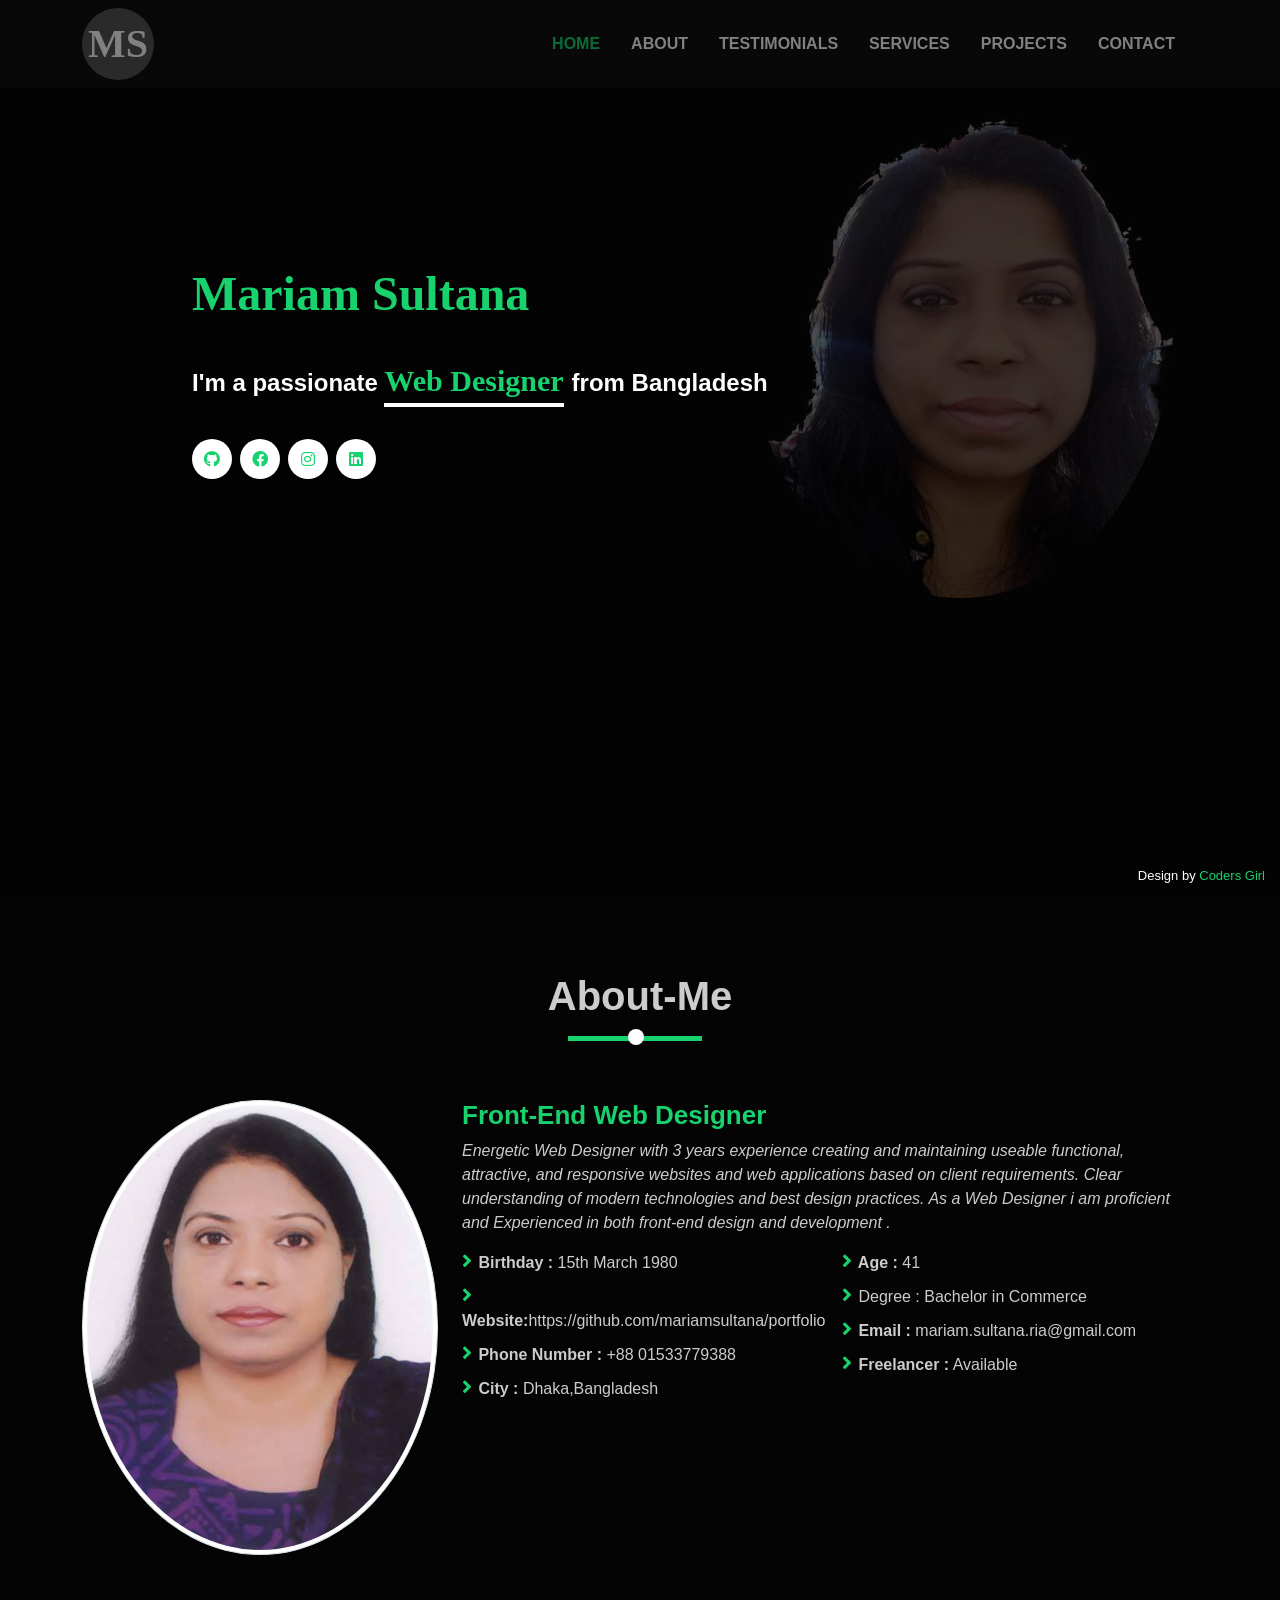
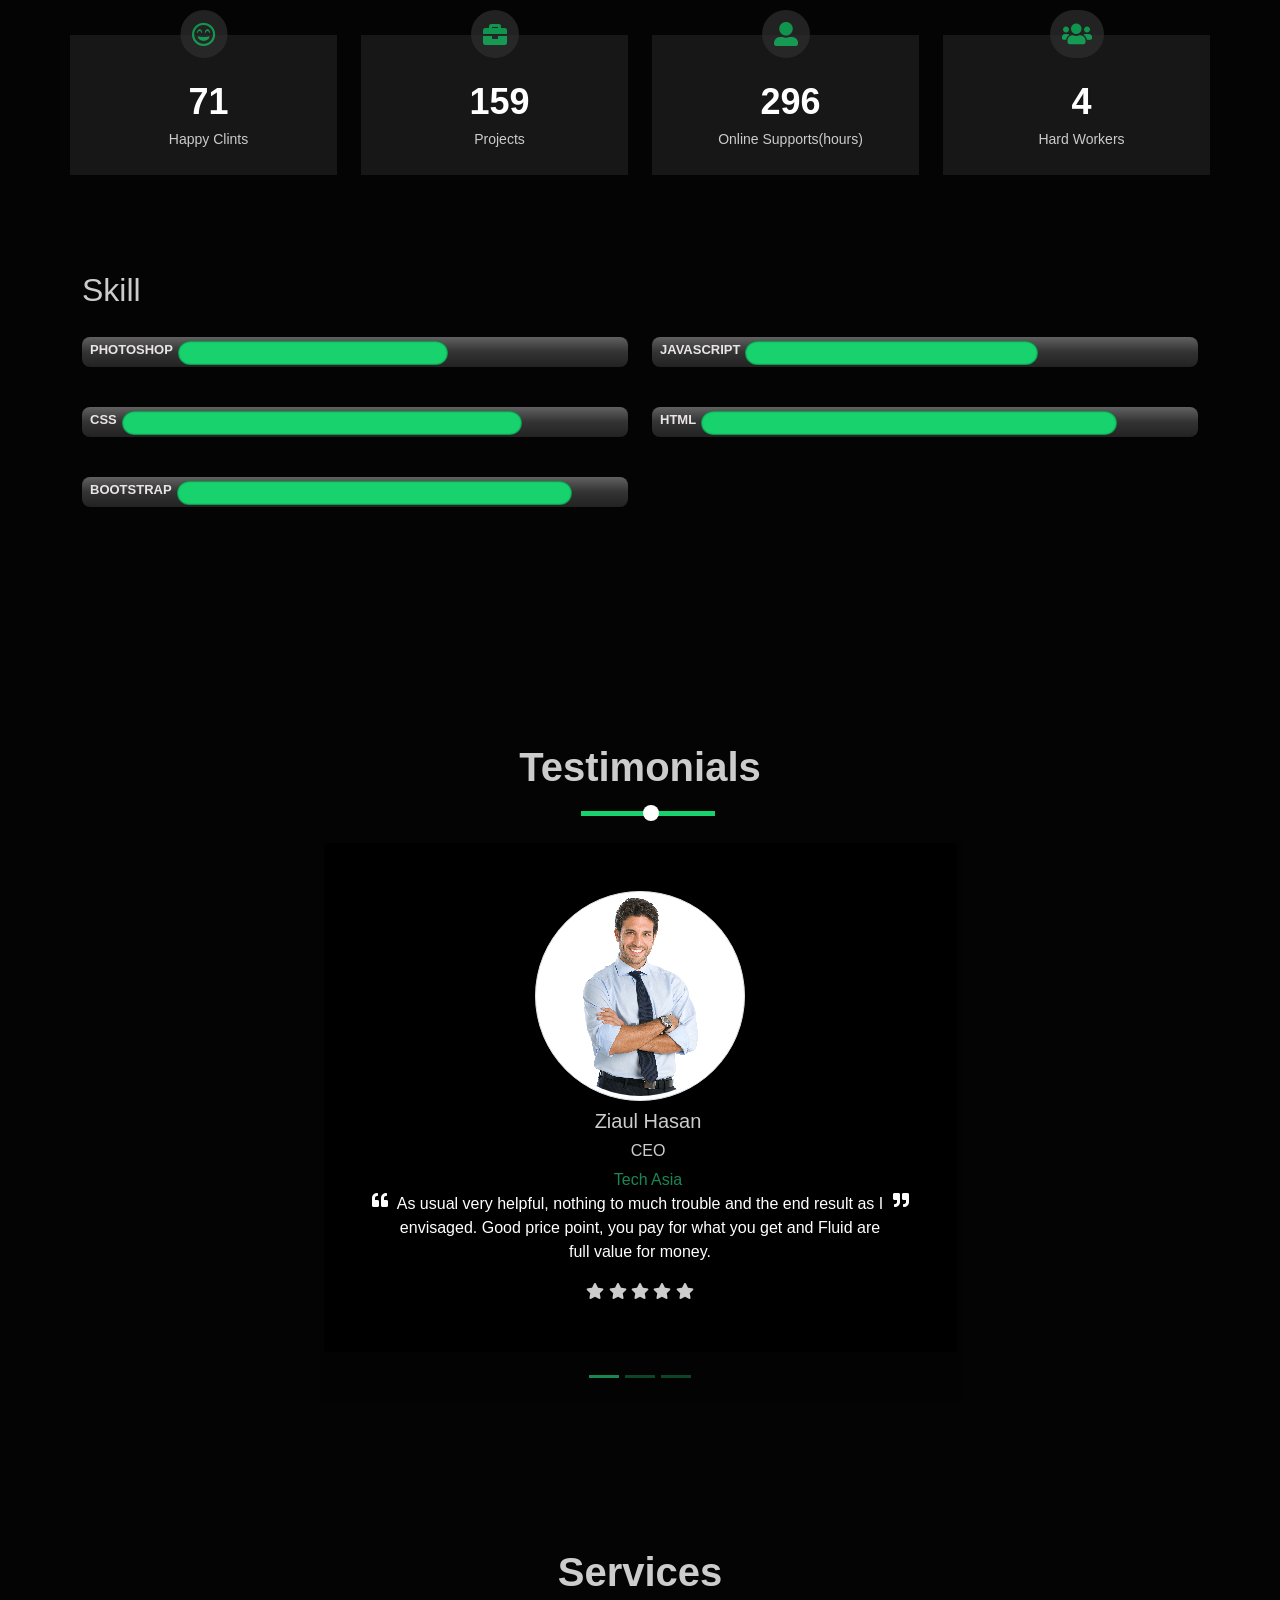
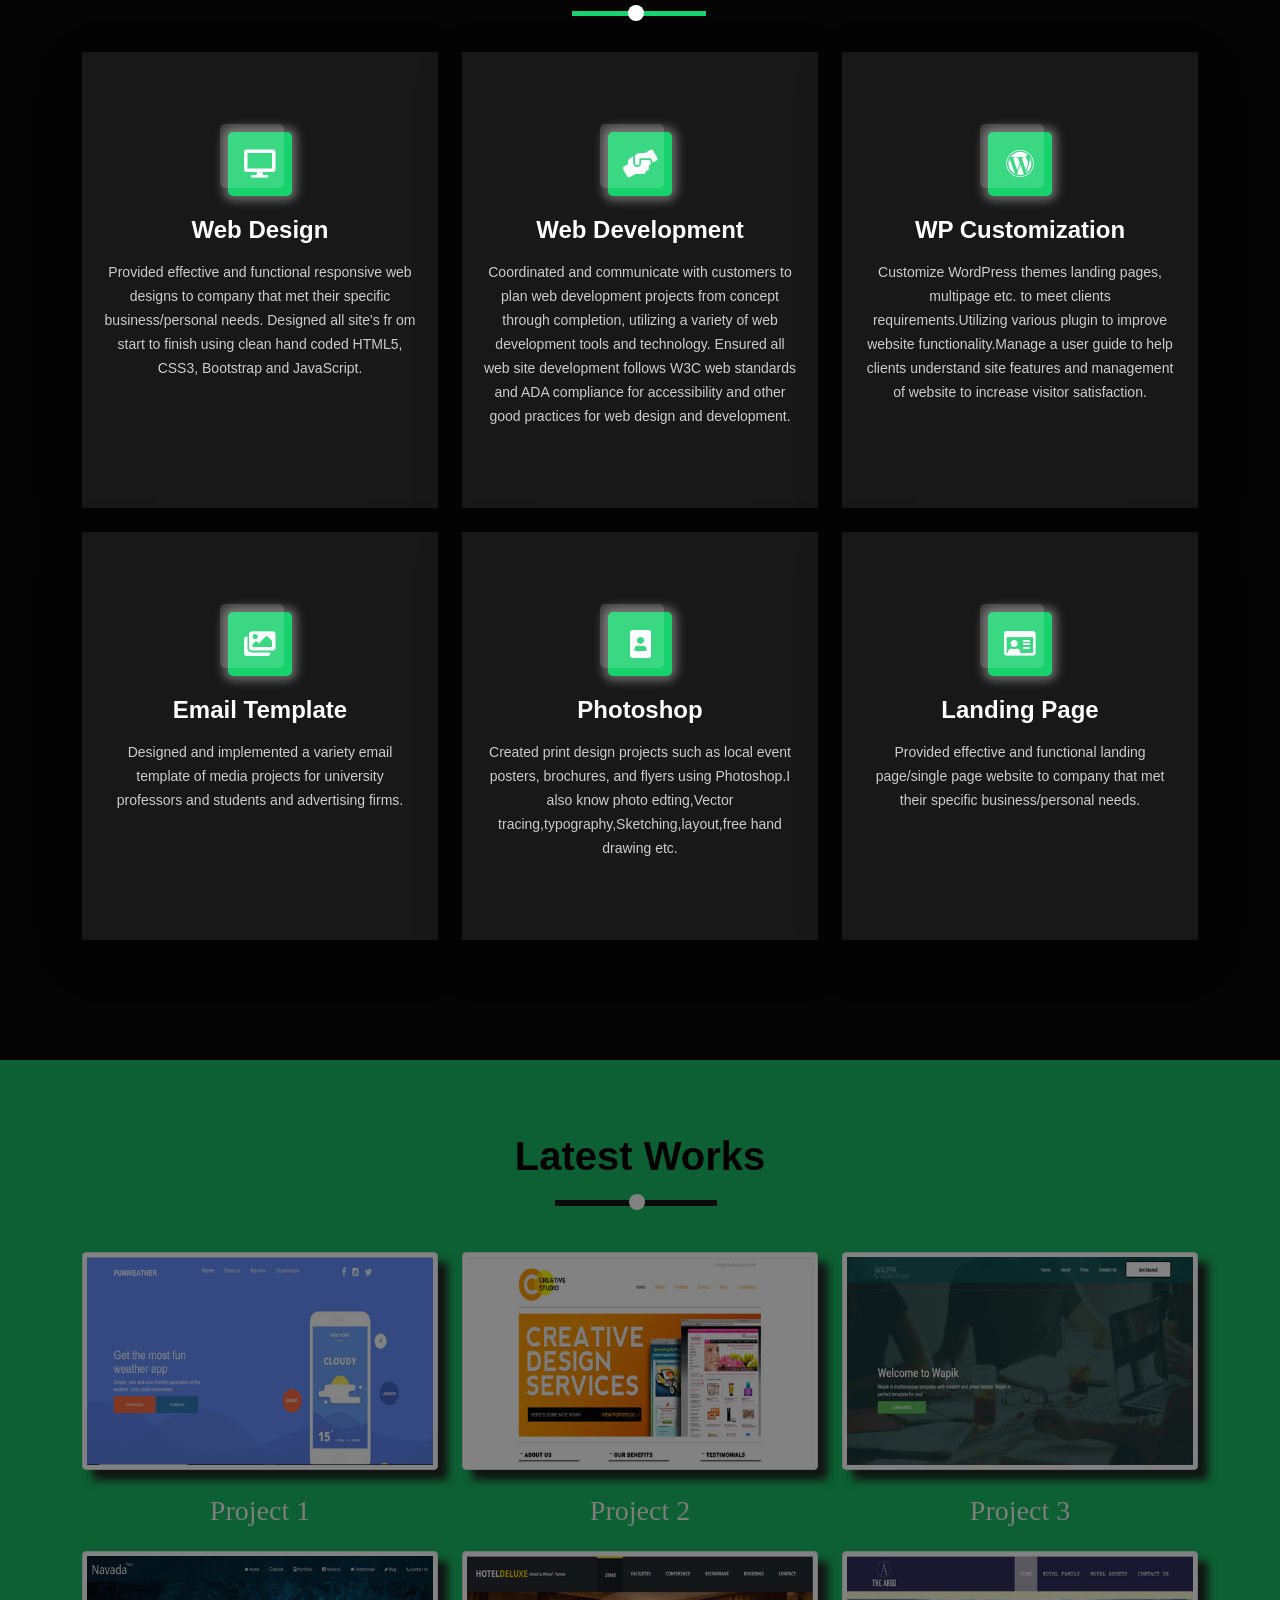
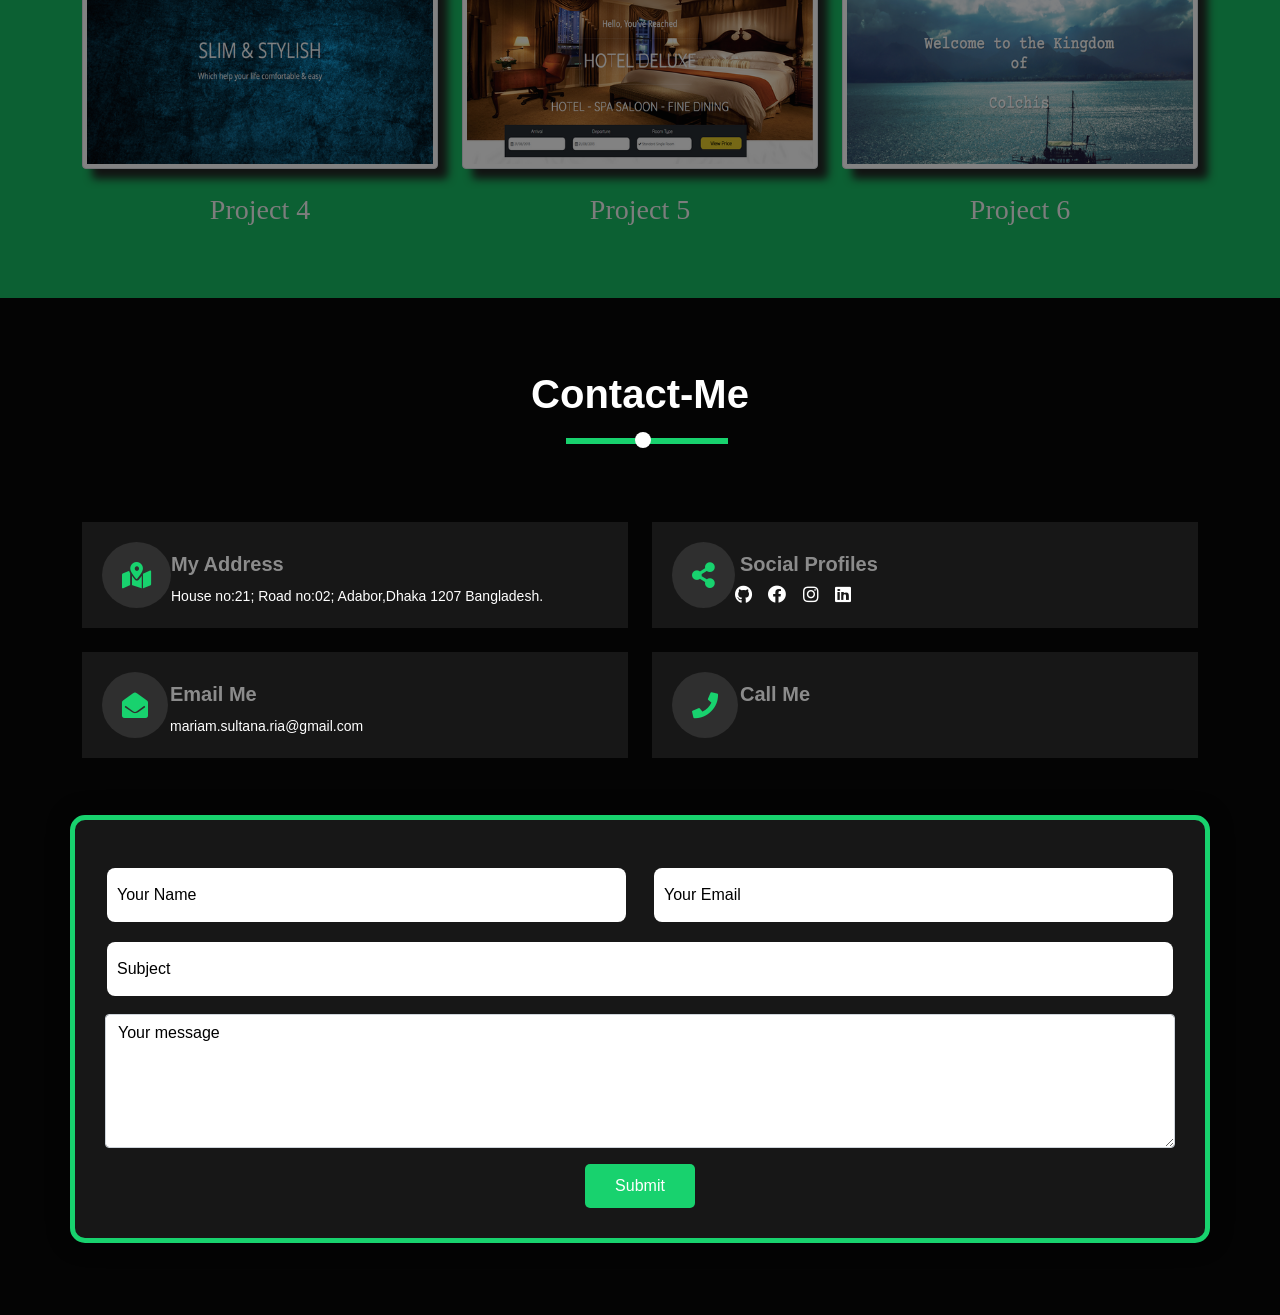
<file: index.html>
<!DOCTYPE html>
<html lang="en">

<head>
  <meta charset="UTF-8">
  <meta http-equiv="X-UA-Compatible" content="IE=edge">
  <title>My portfolio</title>
  <meta name="viewport" content="width=device-width, initial-scale=1.0">
  <link rel="stylesheet" href="assets/css/all.min.css">
  <link rel="stylesheet" href="assets/css/fontawesome.min.css">
  <link rel="stylesheet" href="assets/css/bootstrap.min.css">
  <link rel="stylesheet" href="assets/css/styles.css">
  <link rel="stylesheet" href="assets/css/responsive.css">



</head>

<body>
  
  <header id="header" class="header-tops">
    <div class="container">
      <nav class="navbar cus_nav navbar-expand-md navbar-light">
        <div class="container">
          <a class="navbar-brand  logo fs-1 fw-bolder text-white" href="#">MS</a>
          <button class="  navbar-toggler" type="button" data-bs-toggle="collapse" data-bs-target="#navbarSupportedContent"
            aria-controls="navbarNav" aria-expanded="false" aria-label="Toggle navigation">
            <span><i class="fas fa-bars fa-2x text-white"></i></span>
          </button>
          <div class="collapse navbar-collapse" id="navbarSupportedContent">
            <ul class=" navbar-nav ms-auto mb-2 mb-lg-0 ">
              <li class="nav-item">
                <a class="nav-link  text-uppercase fs-6 active" aria-current="page" href="#header">Home</a>
              </li>
              <li class="nav-item">
                <a class="nav-link fw-bold text-uppercase fs-6 " href="#about">About</a>
              </li>
              <li class="nav-item">
                <a class="nav-link fw-bold fs-6 text-uppercase " href="#testimonials">Testimonials</a>
              </li>
              <li class="nav-item">
                <a class="nav-link fs-6 fw-bold text-uppercase" href="#services">Services</a>
              </li>
              <li class="nav-item">
                <a class="nav-link fs-6 fw-bold text-uppercase" href="#projects">Projects</a>
              </li>
              <li class="nav-item">
                <a class="nav-link fs-6 fw-bold text-uppercase" href="#contact">Contact</a>
              </li>


            </ul>

          </div>
        </div>
      </nav>
      <div class="row">
        <div class="col-md-6">
          <div class="header-content">
            <h1><a href="#index.html">Mariam Sultana</a></h1>
            <h2 class="fw-bolder">I'm a passionate <span class="me-2 fw-bolder"> Web Designer</span>from Bangladesh</h2>
            <!-- Social Link  start-->
            <div class="social-link">
              <a href="https://github.com/mariamsultana?tab=repositories" class="github" target="_blank" ><i class="fab fa-github"></i></a>
              <a href="https://www.facebook.com/mariam.sultana.ria" target="_blank"  class="facebook"><i class="fab fa-facebook"></i></a>
              <a href="https://www.instagram.com/mariam_sultana1980/" class="instagram" target="_blank" ><i class="fab fa-instagram"></i></a>
              <a href="https://www.linkedin.com/in/mariam-sultana-720754151/" target="_blank" class="linkedin"><i class="fab fa-linkedin"></i></a>
            </div>
          </div>
        </div>
        <div class="col-md-6   img-area ">
          <img class="img-fluid d-block img_d rounded-circle mx-auto  mt-5" src="assets/img/rea (2).png" alt="ria">
        </div>
      </div>



      <div class="video_container">
        <video autoplay muted loop>
          <source src="assets/img/design.mp4" type="video/mp4">
        </video>
      </div>
    </div>
  </header>

  <!-- start about section -->
  <section id="about" class="about-area py-5">
    <div class="about-me container justify-content-center py-4">
      <div class="section-title text-center">
        <h2 class="pb-3">About-Me</h2>
        
      </div>
      <div class="row  mt-5 py-2">
        <div class="col-lg-4 text-md-center" data-aos="fade-right">
          <img src="assets/img/ria.jpg" class="img-fluid img-thumbnail rounded-circle" alt="">

        </div>
        <div class="col-lg-8 pt-4 pt-lg-0 content" data-aos="fade-right">
          <h3>Front-End Web Designer</h3>
          <p class="fst-italic">Energetic Web Designer with 3 years experience creating and maintaining useable functional,
attractive, and responsive websites and web applications based on client requirements. Clear understanding of
modern technologies and best design practices. As a Web Designer i am proficient and Experienced in both front-end design and development .

          </p>
          <div class="row">
            <div class="col-lg-6">
              <ul>
                <li><i class="fas fa-angle-right"></i><strong> Birthday :</strong> 15th March 1980</li>
                <li><i class="fas fa-angle-right"></i><strong> Website:</strong>https://github.com/mariamsultana/portfolio</li>
                <li><i class="fas fa-angle-right"></i><strong> Phone Number :</strong> +88 01533779388</li>
                <li><i class="fas fa-angle-right"></i><strong> City :</strong> Dhaka,Bangladesh</li>
              </ul>
            </div>
            <div class="col-lg-6">
              <ul>
                <li><i class="fas fa-angle-right"></i><strong> Age :</strong> 41</li>
                <li><i class="fas fa-angle-right"></i> Degree :</strong> Bachelor in Commerce</li>
                <li><i class="fas fa-angle-right"></i><strong> Email :</strong> mariam.sultana.ria@gmail.com</li>
                <li><i class="fas fa-angle-right"></i><strong> Freelancer :</strong> Available</li>
              </ul>

            </div>
          </div>
        </div>
      </div>
    </div>

    <!-- end about section -->
    <!-- count section start -->
    <div class="counts container py-5">
      <div class="row">
        <div class="col-lg-3 col-md-6">
          <div class="count-box">
            <i class="far fa-grin-beam"></i>
            <span class="counter-count">232</span>
            <p>Happy Clints</p>
          </div>
        </div>
        <div class="col-lg-3 col-md-6 mt-5 mt-md-0">
          <div class="count-box">
            <i class="fas fa-briefcase"></i>
            <span class="counter-count">520</span>
            <p>Projects</p>
          </div>
        </div>
        <div class="col-lg-3 col-md-6 mt-5 mt-lg-0">
          <div class="count-box">
            <i class="fas fa-user-alt"></i>
            <span class="counter-count">969</span>
            <p>Online Supports(hours)</p>
          </div>
        </div>

        <div class="col-lg-3 col-md-6 mt-5 mt-lg-0">
          <div class="count-box">
            <i class="fas fa-users"></i>
            <span class="counter-count">10</span>
            <p>Hard Workers</p>
          </div>
        </div>
      </div>

    </div>
    <!-- count section End -->
    <!-- Skill section Start -->
    <div class=" pro-area container py-5">
      <div class="section-title">
        <h2>Skill </h2>
      </div>
      <div class="row skills-content">

        <div class="col-lg-6">
          <div class="skill">
            <span class="Name">Photoshop</span>
            <div class="percent">
              <div class="progress" style="width: 65%;"></div>
            </div>
            <div class="Value">65%</div>
          </div>
        </div>
        <div class="col-lg-6">
          <div class="skill">
            <span class="Name">JavaScript</span>
            <div class="percent">
              <div class="progress" style="width: 70%;"></div>
            </div>
            <div class="Value">70%</div>
          </div>
        </div>
        <div class="col-lg-6">
          <div class="skill">
            <span class="Name">CSS</span>
            <div class="percent">
              <div class="progress" style="width: 85%;"></div>
            </div>
            <div class="Value">85%</div>
          </div>
        </div>
        <div class="col-lg-6">
          <div class="skill">
            <span class="Name">Html</span>
            <div class="percent">
              <div class="progress" style="width: 90%;"></div>
            </div>
            <div class="Value">90%</div>
          </div>
        </div>
        <div class="col-lg-6">
          <div class="skill">
            <span class="Name">Bootstrap</span>
            <div class="percent">
              <div class="progress" style="width: 95%;"></div>
            </div>
            <div class="Value">95%</div>
          </div>
        </div>



      </div>

    </div>
    </section>
    <!-- Skill section End -->
    <!-- Testimonial-section start -->
    <section id="testimonials" class="testomonial-area py-5">
      <div class="container  py-4">
        <div class="row justify-content-center ">
          <div class="col-md-12   ">
            <div class="section-title text-center">
              <h2 class="fs-bold my-5 ">Testimonials</h2>
            </div>
          </div>

        </div>
        <div class="row justify-content-center ">
          <div class="col-lg-7  ">
            <div id="carousel1" class="carousel slide" data-bs-ride="carousel" data-pause="hover" data-bs-intervel="2000">
              <ol class="carousel-indicators">

                <li data-bs-target="#carousel1" data-bs-slide-to="0" class="active bg-success" aria-current="true"
                  aria-label="Slide 1"></li>
                <li data-bs-target="#carousel1" data-bs-slide-to="1" aria-label="Slide 2" class="bg-success"></li>
                <li data-bs-target="#carousel1" data-bs-slide-to="2" aria-label="Slide 3" class="bg-success"></li>
              </ol>
              <div class="carousel-inner p-1">
                <!------ testi-items start-------->
                <div class="testi-items  shadow-lg rounded py-5 carousel-item active mb-5">
                  <div class="author-info text-center">
                    <img src=" assets/img/pic1.png" alt="pic1" class="img-thumbnail rounded-circle">
                    <div class="author ms-3 ">
                      <h3 class="fs-5 my-2">Ziaul Hasan</h3>
                      <h5 class="fs-6">CEO</h5>
                      <p class="text-success px-5 mb-0">Tech Asia</p>
                    </div>

                    <p class=" m-0 text-white px-5  para"><i class="fas fa-quote-left "></i> As usual very helpful, nothing to much trouble and the end result as I envisaged.
                       Good price point, you pay for what you get and Fluid are full value for money.
                      <i class="fas fa-quote-right "></i>

                    </p>
                    <div class="rating mt-3 ">
                      <i class="fas fa-star"></i>
                      <i class="fas fa-star"></i>
                      <i class="fas fa-star"></i>
                      <i class="fas fa-star"></i>
                      <i class="fas fa-star"></i>
                    </div>

                  </div>

                </div>
                <!------ testi-items end-------->
                <!------ testi-items start-------->
                <div class="testi-items  shadow-sm rounded py-5 carousel-item mb-5 ">
                  <div class="author-info text-center">
                    <img src=" assets/img/pic2.png" alt="pic1" class="img-thumbnail rounded-circle">
                    <div class="author ms-3 ">
                      <h3 class="fs-5 my-2">Maria Nur</h3>
                      <h5 class="fs-6">Manager</h5>
                      <p class="text-success px-5 mb-0">Optima Solution</p>
                    </div>

                    <p class=" m-0 text-white px-5 para"> <i class="fas fa-quote-left "></i> The guys did a fantastic job creating a new website as per my instruction.
                      
                       we would highly recommend and we will continue to work with them.

                      <i class="fas fa-quote-right "></i>
                    </p>
                    <div class="rating mt-3 ">
                      <i class="fas fa-star"></i>
                      <i class="fas fa-star"></i>
                      <i class="fas fa-star"></i>
                      <i class="fas fa-star"></i>
                      <i class="fas fa-star"></i>
                    </div>

                  </div>

                </div>
                <!------ testi-items end-------->
                <!------ testi-items start-------->
                <div class="testi-items  shadow-sm rounded py-5 carousel-item mb-5 ">
                  <div class="author-info text-center">
                    <img src=" assets/img/pic4.png" alt="pic1" class="img-thumbnail rounded-circle">
                    <div class="author ms-3 ">
                      <h3 class="fs-5 my-2">Andru Methew</h3>
                      <h5 class="fs-6">CEO</h5>
                      <p class="text-success px-5 mb-0">Hiperlink</p>
                    </div>

                      <p class="px-5 m-0 text-white para"><i class="fas fa-quote-left "></i> Thanks again  for a great website you have done, it looks fantastic  I do really appreciate it. We are extremely pleased with the result.
                         I would recommend you to anyone. 
                       <i class="fas fa-quote-right "></i>
                    </p>
                    <div class="rating mt-3 ">
                      <i class="fas fa-star"></i>
                      <i class="fas fa-star"></i>
                      <i class="fas fa-star"></i>
                      <i class="fas fa-star"></i>
                      <i class="fas fa-star"></i>
                    </div>

                  </div>

                </div>
                <!------ testi-items end-------->


              </div>
            </div>

          </div>
        </div>
      </div>
    </section>
    <!--------Testomonial section end -------->
  
  <!-------Service section start -------->
  <section id="services" class="services-area py-5">
    <div class="container justify-content-center py-4">
      <div class="section-title text-center">
        <h2>Services</h2> 
      </div>
      <div class="row py-5">
        <div class="col-lg-4 col-md-6 d-flex align-items-stretch ">
          <div class="icon-box shadow-lg">
            <div class="icon">
              <i class="fas fa-desktop"></i>
            </div>
            <h4><a href="#">Web Design </a></h4>
            <p>Provided effective and functional  responsive web designs to company that met their specific business/personal needs.
              Designed all site's fr om start to finish using clean hand coded HTML5, CSS3, Bootstrap and JavaScript.
            </p>
          </div>

        </div>
        <div class="col-lg-4 col-md-6 d-flex align-items-stretch mt-4 mt-md-0">
          <div class="icon-box shadow-lg">
            <div class="icon ">
             <i class="fas fa-hands-helping"></i>
            </div>
            <h4><a href="#">Web Development</a></h4>
            <p>Coordinated and communicate with customers to plan web development projects from concept through completion, utilizing a variety of web development tools and technology.
              Ensured all web site development follows W3C web standards and ADA compliance for accessibility and other good practices for web design and development.
            </p>
          </div>

        </div>
        <div class="col-lg-4 col-md-6 d-flex align-items-stretch mt-4 mt-lg-0">
          <div class="icon-box shadow-lg">
            <div class="icon">
            <i class="fab fa-wordpress"></i>
            </div>
            <h4><a href="#">WP Customization </a></h4>
            <p> Customize WordPress themes landing pages, multipage etc. to meet clients requirements.Utilizing various plugin to improve website functionality.Manage a user guide to help clients understand site features and management of website to increase visitor satisfaction.</p>
          </div>

        </div>
        <div class="col-lg-4 col-md-6 d-flex align-items-stretch mt-4">
          <div class="icon-box shadow-lg">
            <div class="icon">
              <i class="fas fa-images"></i>
            </div>
            <h4><a href="#">Email Template </a></h4>
            <p>Designed and implemented a variety  email template of  media projects for university professors and students and advertising firms.</p>
          </div>

        </div>
        <div class="col-lg-4 col-md-6 d-flex align-items-stretch mt-4">
          <div class="icon-box shadow-lg">
            <div class="icon">
              <i class="fas fa-portrait"></i>
             
            </div>
            <h4><a href="#">Photoshop </a></h4>
            <p>Created print design projects such as local event posters, brochures, and flyers using Photoshop.I also know photo edting,Vector tracing,typography,Sketching,layout,free hand drawing etc.</p>
          </div>

        </div>
        <div class="col-lg-4 col-md-6 d-flex align-items-stretch mt-4">
          <div class="icon-box shadow-lg">
            <div class="icon">
              <i class="far fa-id-card"></i>
            </div>
            <h4><a href="#">Landing Page</a></h4>
            <p>Provided effective and functional landing page/single page website to company that met their specific business/personal needs.</p>
          </div>

        </div>

      </div>
    </div>
  </section>
  <!-------Service section start -------->
  <!-- Portfolio section start -->
  <!--------Portfolio section start -------->
  <section class="projects-area py-5" id="projects">
    <div class="container-fluid">
      <div class="row justify-content-center py-4">
        <div class="col-md-12   ">
          <div class="section-title text-center">
            <h2 class="fs-bolder mb-5">Latest Works</h2>
          </div>
        </div>

      </div>
       <div class="container">
        <div class="row">
          <div class="col-md-4">
            <div class="portfolio-item pb-3">
               <div class="portfolio-img">
              <a href="https://mariamsultana.github.io/landing-page-website2/" target="_blank">
                <img src="assets/img/web1.png" class=" w-100 img-thumbnail mb-3 " alt="item 1">
                </a>
                </div>
              <h3 class="text-capitalize text-center    my-2">Project 1</h3>
              
            </div>
          </div>
          <div class="col-md-4">
            <div class="portfolio-item pb-3">
               <div class="portfolio-img">
              <a href="https://mariamsultana.github.io/creative/" target="_blank">
              <img src="assets/img/web2.png" class=" w-100 img-thumbnail mb-3" alt="item 1">
              </a>
              </div>
              <h3 class="text-capitalize text-center   my-2">Project 2</h3>
              
             
            </div>
          </div>
          <div class="col-md-4">
            <div class="portfolio-item pb-3">
               <div class="portfolio-img">
              <a href="https://mariamsultana.github.io/bootstrap-project/" target="_blank">
              <img src="assets/img/web3.png" class=" w-100 img-thumbnail mb-3 " alt="item 1">
              </a>
              </div>
              <h3 class="text-capitalize text-center   my-2 "> Project 3</h3>
              
              
            </div>
          </div>
          <div class="col-md-4">
            <div class="portfolio-item pb-3">
              <div class="portfolio-img">
              <a href="https://mariamsultana.github.io/single-page-website-1/" target="_blank">
              <img src="assets/img/web4.png" class=" w-100 img-thumbnail mb-3" alt="item 1">
              </a>
              </div>
              <h3 class="text-capitalize text-center  my-2">Project 4</h3>
              
            </div>
          </div>
          <div class="col-md-4">
            <div class="portfolio-item pb-3">
              <div class="portfolio-img">
              <a href="https://mariamsultana.github.io/business-website/" target="_blank">
              <img src="assets/img/website5.png" class=" w-100 img-thumbnail mb-3" alt="item 1">
              </a>
              </div>
              <h3 class="text-capitalize text-center my-2">Project 5</h3>
            
            </div>
          </div>
          <div class="col-md-4">
            <div class="portfolio-item pb-3">
               <div class="portfolio-img">
              <a href="https://mariamsultana.github.io/Multipage-Website-1/" target="_blank">
                <img src="assets/img/website2.png" class=" w-100 img-thumbnail mb-3 " alt="item 1">
                </a>
                </div>
              <h3 class="text-capitalize text-center my-2">Project 6</h3>
             
            </div>
          </div>

        </div>
      </div>
    </div>

  </section>
  <!--------Portfolio section end -------->
  <!-- Portfolio section end -->
  <!-------Contact section start -------->
  <section id="contact" class="contact-area py-5">
    <div class="container py-4">
      <div class="section-title text-center">
        <h2>Contact-me</h2>
        
      </div>
      <div class="row mt-5 pt-5">
        <div class="col-md-6 d-flex align-items-stretch">
          <div class="info-box">
            <i class="fas fa-map-marked-alt "></i>
            <h3>My Address</h3>
            <p>
              House no:21;
              Road no:02;
              Adabor,Dhaka 1207
              Bangladesh.
            </p>
          </div>
        </div>
        <div class="col-md-6 d-flex align-items-stretch mt-4 mt-md-0">
          <div class="info-box">
            <i class=" fas fa-share-alt"></i>
            <h3>Social Profiles</h3>

            <div class="social-link">
              <a href="https://github.com/mariamsultana?tab=repositories" class="github" target="_blank"><i class="fab fa-github"></i></a>
              <a href="https://www.facebook.com/mariam.sultana.ria" class="facebook" target="_blank"><i class="fab fa-facebook "></i></a>
              <a href="https://www.instagram.com/mariam_sultana1980/" class="instagram" target="_blank"><i class="fab fa-instagram "></i></a>
              <a href="https://www.linkedin.com/in/mariam-sultana-720754151/" class="linkedin" target="_blank"><i class="fab fa-linkedin "></i></a>
            </div>

          </div>
        </div>
        <div class="col-md-6 d-flex align-items-stretch mt-4">
          <div class="info-box"> 
            <i class="fas fa-envelope-open"></i>
            <h3>Email Me</h3>
            <p>mariam.sultana.ria@gmail.com</p>
          </div>

        </div>
        <div class="col-md-6 d-flex align-items-stretch mt-4">
          <div class="info-box">
            <a href="tel:+880 1533 779 388"><i class=" fas fa-phone"></i></a>
            <h3>Call Me</h3>
            
          </div>

        </div>
        <!-- contact Form -->
        <form name="formValidation" id="formValidation" action="" class="php-email-form mt-6" method="post">
          <div class="row form-row">
            <div class="col-md-6 form-group my-3">
              <input type="text" class="form-control" placeholder="Your Name" name="name" required>
              <div class="validate"></div>
            </div>
            <div class="col-md-6 form-group my-3">
              <input type="email" class="form-control" placeholder="Your Email" name="email" required>
              <div class="validate"></div>
            </div>
          </div>

          <div class="form-group mb-3">
            <input type="text" class="form-control" name="subject" placeholder="Subject" required>
            <div class="validate"></div>
          </div>
          <div class="form-group mb-3">
            <textarea class="form-control" name="formMessage" cols="30" rows="5" required
              placeholder="Your message"></textarea>
            <div class="validate"></div>
          </div>
          <div class="text-center "><button type="submit" value="submit">Submit</button></div>

        </form>

      </div>
    </div>

  </section>
  <!-------Contact section End -------->
  <div class="credits">
    Design by <a href="#">Coders Girl</a>
  </div>

<script src="assets/js/bootstrap.min.js"></script>
 <script src="assets/js/jquery.min.js"></script>
  <script src="assets/js/jquery.validate.min.js"></script>
  <script src="assets/js/popper.min.js"></script>
  <script src="assets/js/script.js"></script>
</body>

</html>
</file>
<file: assets/css/styles.css>
*{
  margin: 0;
  padding: 0;
  box-sizing: border-box;
}
@import url('https://fonts.googleapis.com/css2?family=Open+Sans:wght@300;400;600;700;800&display=swap');
@import url('https://fonts.googleapis.com/css2?family=Pacifico&display=swap');

html{
    scroll-behavior: smooth;
}
body{

  font-family: "Open sana" ,sans-serif;
  color: #ccc;
  position: relative;
  /* background: transparent; */
  background-color: #040404;
  
}
body::before{
  content:"";
  position: fixed;
  left: 0;
  right: 0;
  top: 0;
  height: 100vh;
  z-index: -1;
  background-size:cover;
  background-color: #040404;
}
a{text-decoration: none;}

h1,h2.h3,h4,h5,h6{
  font-family: "Railway", sans-serif;
  font-size:20px ;
}
        /* ---------header start -------------*/
#header{
  /* transition: ease-in-out 0.3s;  */
  position: relative;
  height: 100vh;
  display: flex;
  align-items: center;
  z-index: 997;
  overflow-y: auto;
}
#header::before {
	background-color: #040404;
	position: absolute;
	opacity: 0.7;
	content: "";
	width: 100%;
	height: 100%;
}
.header-content {
  position: absolute;
  top: 30%;
  left: 15%;
  content: "";
  
}
/* #header *{
  transition: ease-in-out 0.3s;

} */
#header h1{
  font-size: 48px;
  margin: 0;
  padding: 0;
  line-height: 1;
  font-weight: 700;
  font-family: 'Handlee', cursive;
  color: #000;
}
#header h1 a,
#header h1 a:hover{
  color: #18d26e;;
  display:block;
  line-height: 1;

}
#header h2{
  font-size: 24px;
  margin-top:45px;
  color:rgba(255,255,255.0,8);
}
#header h2 span{
  color: #18d26e;
  border-bottom: 4px solid#fff;
  padding-bottom: 6px;
  font-size: 30px;
  font-family: 'Handlee', cursive;
}
#header h2 span:hover{
  border-bottom: 4px solid#18d26e;
  color:#fff;
}
#header .social-link{
  display: flex;
  margin-top: 40px;
}
#header .social-link a{
  display: flex;
  align-items: center;
  font-size: 16px;
  justify-content: center;
  background: rgba(255,255,255.0,1);
  color: #18d26e ;
  line-height: 1;
  width:40px;
  height: 40px;
  border-radius: 50%;
  margin-right: 8px;
}
#header .social-link a:hover{
  background-color:  #18d26e;
  color: #fff;
}
.logo {
	background-color: #555252;
	border-radius: 50%;
	padding: 6px;
  font-family: 'Pacifico', cursive !important ;

}
video{
  position: absolute;
  top: 0;
  left: 0;
  width: 100%;
  height: 100%;
  object-fit: cover;
  z-index: -2;
}
.img-area {
	
	position: absolute;
	top:0;
	right:0;
	content: "";
	z-index: -1;
}



 
/* ================header end============== */
/* ===================Navigation menu start========== */
 

.cus_nav {
	position: absolute;
	content: "";
	top: 0;
	right: 0px;
	width: 100%;
  background-color: #0e0e0f;
	/* padding: 1% 9%; */
	opacity: 0.5;
}
.cus_nav ul{
  display:flex;
  margin:0;
  padding:0;
  list-style: none;
}
.cus_nav .nav-link {
	padding:5px 8px;
  margin-right: 15px;
  color: #fff!important;
  font-family: "Poppins",sans-serif;

}

  .cus_nav .nav-item .active{
    color:#18d26e!important;
    font-weight: bolder;
  }
.cus_nav .nav-link:hover
{
  background-color: rgba(35, 61, 85, 0.5);
  border-bottom:2px solid#18d26e;
  transform: scale(1.2);
  border-radius: 5px;
  transition: .4s;
  color: #35e888 !important;
  text-decoration: none;
}


.navbar-toggler{
  position: fixed;
  right:15px;
  top:15px;
  z-index:9998;
  border:0;
  background-color: rgb(73, 71, 71);
  font-size: 24px;
  transition: all 0.4s; 
  outline: none;
  line-height: 1;
  cursor: pointer;
  opacity: 0.5;
  text-align:end;
}
.navbar-toggler i{
  color:#fff;
}


/* ===================Navigation menu End========== */

/* ===================About  Section Start========== */
.about-me h2 {
     font-size: 40px;
     font-weight: 700;
     text-transform: capitalize;
     display: inline-block;
     position: relative;
     }
    .about-me h2:before {
      position: absolute;
      content: "";
      top: 100%;
      margin-bottom: 20px;
      width: 134px;
      height: 5px;
      left: 20px;
      background-color: #18d26e;
    }
    .about-me h2::after {
      position: absolute;
      content: "";
      width: 16px;
      height: 16px;
      background-color: #fff;
      border-radius: 50%;
      top: 57px;
      right: 88px;
     
    } 
.about-me .content h3 {
  font-weight: 700;
  font-size: 26px;
  color: #18d26e;
}
.about-me .content ul{
  list-style:none;
  padding:0;
}
.about-me .content ul li{
  padding-bottom:10px;
}
.about-me .content ul i {
  font-size: 20px;
  padding-right: 2px;
  color: #18d26e;
}
.about-me .content p:last-child{
  margin-bottom: 0;
}

/* ===================About  Section end========== */
/* ===================Count Section Start========== */
.counts{
  padding:70px 0 60px;
}
.counts .count-box{
  padding:40px 30px 25px 40px;
  width:100%;
  position:relative;
  text-align: center;
  background: rgba(255,255,255,0.08);
}
.counts .count-box i{
  position: absolute;
  top: -25px;
  left: 50%;
  font-size: 24px;
  padding:12px;
  color: #18d26e;
  border-radius: 50px;
  transform:translateX(-50%);
  background: #303030;
  opacity: 0.7;
}
.counts .count-box span{
  font-size: 36px;
  display: block;
  font-weight: 600;
  color: #fff;

}
.counts .count-box p{
  padding: 0;
  margin: 0;
  font-family: "Raleway" ,sans-serif;
  font-size: 14px;
}

/* ===================Count  Section end========== */
/* ===================Skill  Section start========== */

.pro-area .skill{
  position: relative;
  width:auto;
  display: flex;
  margin: 20px 0;
  padding:3px;
  background: linear-gradient(#616161 0%,#333,#222);
  border-radius: 8px;
  overflow: hidden;
  border:2px solidrgb(121, 92, 92);
  transition: 0.5s;
  
}
.pro-area .skill::before{
  content: "";
  position: absolute;
  top:0;
  left: 0;
  width: 100%;
  height: 50%;
  background: rgba(255,255,255.0.1);
  z-index: 10;
}
.pro-area .skill .Name {
  position: relative;
  width: auto;
  text-align: left;
  color: rgb(233, 229, 229);
  
  text-transform: uppercase;
  font-size: 13px;
  margin:0px 5px;
  font-weight: 700;
}
.pro-area .skill .Value {
	position: relative;

	text-align: left;
	color: #fff;

	text-transform: uppercase;
	left: 17%;
	font-weight: bold;
}
.pro-area .skill.progress{
  position: relative;
  width: calc(100% -150px);
  height: 20px;
  margin: 0 10px;
  background: #151515;
  box-shadow: inset 0 0 10px #000;
  overflow: hidden;
  border-radius: 10px;
}
.pro-area .skill .percent {
	position: relative;
	width: 100%;
	height: auto;
	content: "";
}
.pro-area .skill .percent .progress{
  position: absolute;
  top: 2%;
  bottom: 2%;
  width:auto;
  height: 100%;
  border-radius: 15px;
  background: #18d26e;
  box-shadow: inset 0 0 2px #000;
  animation:animate 4s ease-in-out forwards;
}
@keyframes animate{
  from{width: 0}
}

/* ===================Skill  Section end========== */
/* ===================Testimonial  Section start========== */
.testomonial-area h2 {
     font-size: 40px;
     font-weight: 700;
     text-transform: capitalize;
     display: inline-block;
     position: relative;
     
    
    }
    .testomonial-area h2:before {
      position: absolute;
      content: "";
      top: 100%;
      margin: 20px;
      width: 134px;
      height: 5px;
      left: 42px;
      background-color: #18d26e;
    }
    .testomonial-area h2::after {
      position: absolute;
      content: "";
      width: 16px;
      height: 16px;
      background-color: #fff;
      border-radius: 50%;
      top: 62px;
      right: 102px;
    
    } 
.carousel-item {
	background-color: #000;
  border-bottom: 0;
}

.testi-items .para{
  width:100%;
  height: 100%;
 display: flex;
 justify-content: space-between;
 align-items:flex-start;
}
/* ===================Testimonial  Section end========== */
/* ===================Serrvicec  Section start========== */
.services-area  h2 {
     font-size: 40px;
     font-weight: 700;
     text-transform: capitalize;
     display: inline-block;
     position: relative;
     }
    .services-area  h2:before {
      position: absolute;
      content: "";
      top: 100%;
      margin: 15px;
      width: 134px;
      height: 5px;
      left: -1px;
      background-color: #18d26e;
    }
    .services-area  h2::after {
      position: absolute;
      content: "";
      width: 16px;
      height: 16px;
      background-color: #fff;
      border-radius: 50%;
      top: 57px;
      right: 78px;
      
    } 
.services-area .icon-box{
  text-align: center;
  background: rgba(204, 204,204,0.1);
  padding: 80px 20px;
  transition: all ease-in-out 0.3s;
}
.services-area .icon-box .icon{
  position: relative;
  margin: 0 auto;
  width: 64px;
  height: 64px;
  background: #18d26e;
  border-radius: 5px;
  transition: all ease-in-out 0s;
  display: flex;
  align-items: center;
  justify-content: center;
  margin-bottom: 20px;
  transform: perspective-3d;
  box-shadow: 0 0 10px 5px rgb(104, 102, 102);
}
.services-area .icon-box .icon i{
  color: #fff;
  font-size: 28px;
}
.services-area .icon-box .icon::before{
  position: absolute;
  content: "";
  width:100%;
  height: 100%;
  left:-8px;
  top:-8px;
  background:rgba(255,255,255,0.15);
  border-radius: 5px;
  transition: all ease-in-out 0s;
  transform: translateZ(-1px);

}  
.services-area .icon-box h4{
  font-weight: 700;
  margin-bottom: 15px;
  font-size: 24px;
}
.services-area .icon-box h4 a{
  color:#fff;

}
.services-area .icon-box p{
  line-height: 24px;
  font-size: 14px;
  margin-bottom: 0;
}
.services-area .icon-box:hover{
  background: #18d26e;
  border-color: #18d26e;
}
.services-area .icon-box:hover .icon{
  background: #fff;
}
.services-area .icon-box:hover .icon i{
  color: #18d26e;
} 
/* .services-area .icon-box:hover .icon::before{
  background: #35e888;
}  */
.services-area .icon-box:hover h4 a,
.services-area .icon-box:hover p{
  color:#fff
} 
/* Projects section start */
.projects-area h2 {
     font-size: 40px;
     font-weight: 700;
     text-transform: capitalize;
     display: inline-block;
     position: relative;
     color:#000
    
    }
    .projects-area h2:before {
      position: absolute;
      content: "";
      top: 100%;
      margin: 20px;
      width: 162px;
      height: 6px;
      left: 20px;
      background-color: #151515;
      
    }
    .projects-area h2::after {
      position: absolute;
      content: "";
      width: 16px;
      height: 16px;
      background-color: #fff;
      border-radius: 50%;
      top: 62px;
      right: 120px;
      /*! bottom: 10px; */
    } 
.projects-area{
  background-color: #15bb62;
  opacity:0.5
}
.portfolio-item h3 {
    font-family: 'Handlee', cursive;
    color:whitesmoke
    
} 
 
.portfolio-img img{
  box-shadow: 10px 10px 8px #202422;
  
}
.portfolio-img :hover img{
  transform: scale(1.2);
  transition: all 1.3s ease-in-out;
}


/* ===================Services  Section end========== */
/* ===================Contact  Section start========== */
.contact-area h2 {
     font-size: 40px;
     font-weight: 700;
     text-transform: capitalize;
     display: inline-block;
     position: relative;
     color:#fff
    
    }
    .contact-area h2:before {
      position: absolute;
      content: "";
      top: 100%;
      margin: 20px;
      width: 162px;
      height: 6px;
      left: 15px;
      background-color: #18d26e;
      
    }
    .contact-area h2::after {
      position: absolute;
      content: "";
      width: 16px;
      height: 16px;
      background-color: #fff;
      border-radius: 50%;
      top: 62px;
      right: 98px;
      /*! bottom: 10px; */
    } 
.contact-area .info-box{
  color: #444444;
  padding:20px;
  width:100%;
  background: rgba(255,255,255,0.08);
}
.contact-area .info-box i.fas{
  font-size: 26px;
  color:#18d26e;
  border-radius: 50%;
  padding:20px;
  float:left;
  background: rgba(255, 255,255,0.1);
  
}
.contact-area .info-box h3{
  font-size: 20px;
  color: rgba(255, 255,255,0.5);
  font-weight: 700;
  margin: 10px 0 8px 68px;
}
.contact-area .info-box p{
  padding: 0;
  color: #fff; 
  line-height: 24px;
  font-size: 14px;
  margin: 0 0 0 68px;
  }
.contact .info-box .social-link{
  margin: 5px 10px 0 68px;
  display: flex;
}
.contact-area .info-box .social-link a{
  font-size: 18px;
  display: inline-block;
  color: #fff;
  line-height: 1;
  margin-right: 12px;
  transition: 0.3s;
}
.contact-area .info-box .social-link a:hover{
  color: #18d26e;
}
.contact-area .php-email-form{
  padding:30px;
  background: rgba(255,255,255,0.08);
  border-radius: 15px;
  box-shadow: 0 0 25px rgba(0,0,0,0.3);
  border: 5px solid #18d26e;
  margin-top: 5%;
}
.contact-area .php-email-form input{
  padding:15px 10px;
  border:2px solid transparent;
  outline: 0;
  transition: all 0.5s ease-in-out;
  border-radius: 10px;
}
.contact-area.php-email-form textarea{
  padding: 12px 15px;
}
.contact-area .php-email-form input:not([type="submit"]):focus,
.contact-area .php-email-form textarea:focus{
  border-color: #18d26e !important;
}
*::-webkit-input-placeholder{
  opacity:1;
  color: #000 !important;
}

.contact-area .php-email-form button[type="submit"]{
  background: #18d26e;
  border: 0;
  padding: 10px 30px;
  color:#fff;
  border-radius:5px ;
  transition: all 0.5s ease-out;
}
.contact-area .php-email-form button[type="submit"]:hover{
  background: #15bb62;
}
label.error{
  font-weight: 700;
  display: block;
  color: #f00;
  font-size: 14px;
}

/* ===================Contact  Section end========== */
/* ===================Credits  Section start========== */
.credits{
  position:fixed;
  right: 0;
  left: 0;
  bottom: 0;
  padding: 15px;
  text-align: right;
  font-size: 13px;
  color: #fff;
  z-index: 999999;
}
.credits a{
  color: #18d26e;
  transition: 0.3s;
}
.credits a:hover{
  color: #fff;
}
/* ===================Creddits  Section end========== */


/* ===================Media query Section==========
@media only screen and (min-width:1024 px) {
  body::before{
    background-attachment: fixed;
  }
}
@media only screen and(max-width:992 px){
  #header h1{
    font-size:36px;
  }
  #header h2{
    font-size: 20px;
    line-height: 30px;
  }
  #header .social-link {
    margin-top: 15px;
    margin-bottom: 15px;
  }
  #header .container{
    display: flex;
    flex-direction: column;
    align-items: center;
  }
  .credits{
    text-align: center;
    padding: 10px;
    background: rgba(0,0,0,0.8);
  }
} 
@media only screen and (min-width: 768px){
  .navbar-collapse {
	flex-basis: 100%;
	flex-grow: 1;
	align-items: center;
	margin-top: 15px;
	padding-bottom: 10px;
}
  .navbar-collapse li{
  margin-top:12px;
  padding:0;
}
.navbar-collapse li a {
  padding-left: 10px !important;
}
.header-content{
    position: absolute;
    top:50%;
    content: "";
  }
} */
</file>
<file: assets/css/responsive.css>
@media only screen and (max-width: 1024px) {
  body::before{
    background-attachment: fixed;
  }
}
@media only screen and (max-width: 992px) {
  #header h1{
    font-size:36px;
  }
  #header h2{
    font-size: 20px;
    line-height: 30px;
  }
  #header .social-link {
    margin-top: 15px;
    margin-bottom: 15px;
  }
   /* #header .container{
    display: flex;
    flex-direction: column;
    align-items: center;
  }  */
  .credits{
    text-align: center;
    padding: 10px;
     background: rgba(0,0,0,0.8); 
    
  }
} 
@media only screen and (max-width: 768px) {
  .navbar-collapse {
	flex-basis: 100%;
	flex-grow: 1;
	align-items: center;
	/* margin-top: 15px; */
	padding-bottom: 10px;
}
  .navbar-collapse li{
  margin-top:10px;
  padding:0;
}
.navbar-collapse li a {
  padding-left: 10px !important;
}
.header-content{
    position: absolute;
    top:53%;
    content: "";
  }
  
}
</file>
